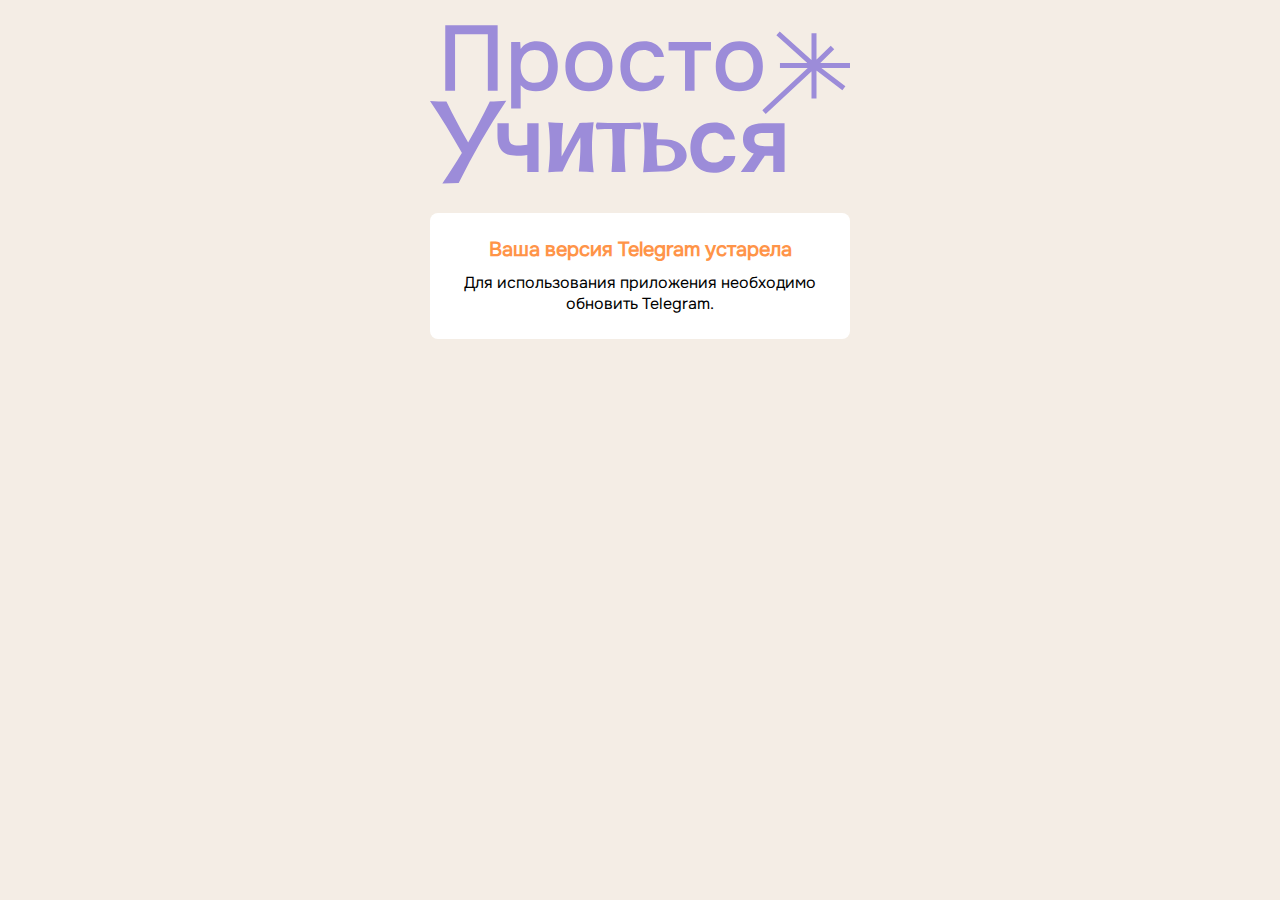
<file: index.html>
<!DOCTYPE html>
<html lang="ru">
  <head>
    <meta charset="UTF-8" />
    <meta name="viewport" content="width=device-width, initial-scale=1.0" />
    <link rel="stylesheet" href="./global.css" />
    <link rel="shortcut icon" href="./favicon.svg" type="image/svg" />
    <title>Просто учиться</title>
    <script type="module" crossorigin src="./assets/index-BgzBI24b.js"></script>
  </head>

  <body>
    <template id="start">
      <figure class="logo_heading">
        <img
          class="logo_heading__logo"
          src="./logo.svg"
          alt="логотип просто учиться"
        />
        <figcaption class="logo_heading__sub">
          фестиваль детского образования
        </figcaption>
      </figure>
      <h2 class="game-heading">Собери свой образовательный пазл</h2>
      <section class="game_description">
        <p class="game_description__paragraph">
          Образование — это пазл. Каждый фрагмент которого отражает определённое
          направление развития ребёнка. Каждый ребёнок уникален, и его путь в
          образовании складывается как пазл из его интересов, опыта,
          предпочтений, увлечений, целей. У каждого — свой путь: кто-то начнёт с
          творчества, кто-то — с IT или спорта.
        </p>
        <p class="game_description__paragraph">
          Собирайте собственную «образовательную картину» из фрагментов, которые
          отражают те области, что откликаются именно вам. Не обязательно
          проходить все стенды, можно выбирать только интересные области.
        </p>
        <p class="game_description__paragraph">
          Образовательный пазл в нашей игре — это концепция образования вашего
          ребенка, которую мы предлагаем вам собрать в единую картинку,
          знакомясь с участниками фестиваля. В каждой категории можно выбрать до
          трёх организаций.
        </p>
        <p class="game_description__paragraph">
          Желаем вам найти интересные и подходящие вам «пазлики» среди
          экспонентов, а если останутся свободные пазлы, впишите туда то, чего
          вам не хватает для полной картинки.
        </p>
        <p class="game_description__paragraph">
          Каждый полностью заполнивший пазл может принять участие в розыгрыше
          подарков, который состояться в 13:50, 15:50 и 17:50 в каждый из дней
          Фестиваля.
        </p>
        <button id="clear-btn" class="btn clear-btn">Сбросить ключи</button>
      </section>
    </template>

    <template id="categories">
      <figure class="logo_heading">
        <img
          class="logo_heading__logo"
          src="./logo.png"
          alt="логотип просто учиться"
        />
      </figure>

      <!-- <h1 class="game-heading">Собери свой образовательный пазл</h1> -->
      <h3 class="game-status">
        Выберите интересующие категории&nbsp;<br />(заполнено
        <span>&nbsp;</span>/9)
      </h3>
      <section class="categories">
        <svg
          version="1.1"
          xmlns="http://www.w3.org/2000/svg"
          xmlns:xlink="http://www.w3.org/1999/xlink"
          x="0px"
          y="0px"
          viewBox="0 0 566.9 566.9"
          style="enable-background: new 0 0 566.9 566.9"
          xml:space="preserve"
        >
          <g id="category_1" class="category">
            <path
              class="puzzle_border"
              d="M0.3,0L189,0c1.1,37.8,15.6,95.8-16.5,81c-32.1-14.7-32.1,49.5,0,32.1c32.1-17.4,17.7,38,16.5,75.8l0.3-0.4
            		c-37.8-1.7-94.6,15.9-77.9-16.2c16.6-32.1-47.6-32.1-32.1,0c15.5,32.1-41.2,16.4-78.9,16.2V0z"
            />
            <path
              class="rectangle rectangle--blueish"
              d="M166.7,65.6H19.2c-4.4,0-8-3.6-8-8V21.1c0-4.4,3.6-8,8-8h147.6c4.4,0,8,3.6,8,8v36.5
            		C174.7,62,171.1,65.6,166.7,65.6z"
            />
            <text class="title" transform="matrix(1 0 0 1 26.0626 34.5141)">
              <tspan x="0" y="0">ДОШКОЛЬНОЕ</tspan>
              <tspan x="19.8" y="25.2">РАЗВИТИЕ</tspan>
            </text>
            <g class="icon-done">
              <path
                class="st7"
                d="M168.9,63.6l2.2,2.2l3.8-5.2 M180.9,62.9c0,1.3-0.6,2.4-1.6,3.1c0.2,1.2-0.2,2.4-1,3.3
            			c-0.9,0.9-2.1,1.3-3.3,1c-0.7,1-1.8,1.6-3.1,1.6c-1.3,0-2.4-0.6-3.1-1.6c-1.2,0.2-2.4-0.2-3.3-1c-0.9-0.9-1.3-2.1-1-3.3
            			c-1-0.7-1.6-1.8-1.6-3.1c0-1.3,0.6-2.4,1.6-3.1c-0.2-1.2,0.2-2.4,1-3.3c0.9-0.9,2.1-1.3,3.3-1c0.7-1,1.8-1.6,3.1-1.6
            			c1.3,0,2.4,0.6,3.1,1.6c1.2-0.2,2.4,0.2,3.3,1c0.9,0.9,1.3,2.1,1,3.3C180.3,60.5,180.9,61.7,180.9,62.9z"
              />
              <polygon
                class="st3"
                style="fill: white"
                points="169.5,63.2 173.5,61.3 171.1,64.8 		"
              />
            </g>
          </g>
          <g id="category_2" class="category">
            <path
              class="puzzle_border"
              d="M377.9,0c0.4,37.8-13.4,94.5,18.7,78.5c32.1-16,32.1,48.2,0,32.1c-32.1-16.1-21,40.6-18.7,78.4l-0.3,0
            		c-37.8,0.9-93,17.1-78.8-15s-50-32.1-32.1,0c17.9,32.1-40.3,16.7-78,15l-0.5,0c1.2-37.8,15.6-93.2-16.5-75.8
            		c-32.1,17.4-32.1-46.9,0-32.1c32.1,14.7,17.6-43.3,16.5-81L377.9,0z"
            />
            <path
              class="rectangle rectangle--sea"
              d="M341.9,63.6H234.3c-4.4,0-8-3.6-8-8V19.1c0-4.4,3.6-8,8-8h107.6c4.4,0,8,3.6,8,8v36.5
            		C349.9,60,346.3,63.6,341.9,63.6z"
            />
            <text class="title" transform="matrix(1 0 0 1 257.2823 43.89)">
              СПОРТ
            </text>
            <g class="icon-done">
              <path
                class="st7"
                d="M343.7,61.4l2.2,2.2l3.8-5.2 M355.7,60.6c0,1.3-0.6,2.4-1.6,3.1c0.2,1.2-0.2,2.4-1,3.3
            			c-0.9,0.9-2.1,1.3-3.3,1c-0.7,1-1.8,1.6-3.1,1.6c-1.3,0-2.4-0.6-3.1-1.6c-1.2,0.2-2.4-0.2-3.3-1c-0.9-0.9-1.3-2.1-1-3.3
            			c-1-0.7-1.6-1.8-1.6-3.1c0-1.3,0.6-2.4,1.6-3.1c-0.2-1.2,0.2-2.4,1-3.3c0.9-0.9,2.1-1.3,3.3-1c0.7-1,1.8-1.6,3.1-1.6
            			c1.3,0,2.4,0.6,3.1,1.6c1.2-0.2,2.4,0.2,3.3,1c0.9,0.9,1.3,2.1,1,3.3C355.2,58.3,355.8,59.4,355.7,60.6z"
              />
              <polygon
                class="st3"
                style="fill: white"
                points="344.4,60.9 348.3,59 346,62.5 		"
              />
            </g>
          </g>
          <g id="category_3" class="category">
            <path
              class="puzzle_border"
              d="M377.9,0c0,0.8,0,1.5,0,2.3c-0.1,37.7-12.8,91.9,18.7,76.2c32.1-16,32.1,48.2,0,32.1
            		c-32.1-16.1-21,40.6-18.7,78.4h0.1c37.8-0.9,90.7,15.6,76.8-16.5c-13.9-32.1,50.4-32.1,32.1,0c-18.3,32.1,42.2,14.5,80,16.5
            		c0-62.4-0.1-124.8-0.1-187.2c0-0.6,0-1.2,0-1.8H377.9z"
            />
            <path
              class="rectangle rectangle--blueish"
              d="M547.4,66.2H399.8c-4.4,0-8-3.6-8-8V21.7c0-4.4,3.6-8,8-8h147.6c4.4,0,8,3.6,8,8v36.5
            		C555.4,62.7,551.8,66.2,547.4,66.2z"
            />
            <text class="title" transform="matrix(1 0 0 1 440.2031 35.0884)">
              <tspan x="0" y="0">ОБЩЕЕ</tspan>
              <tspan x="-36" y="25.2">ОБРАЗОВАНИЕ</tspan>
            </text>
            <g class="icon-done">
              <path
                class="st7"
                d="M550.4,64l2.2,2.2l3.8-5.2 M562.4,63.2c0,1.3-0.6,2.4-1.6,3.1c0.2,1.2-0.2,2.4-1,3.3c-0.9,0.9-2.1,1.3-3.3,1
            			c-0.7,1-1.8,1.6-3.1,1.6c-1.3,0-2.4-0.6-3.1-1.6c-1.2,0.2-2.4-0.2-3.3-1c-0.9-0.9-1.3-2.1-1-3.3c-1-0.7-1.6-1.8-1.6-3.1
            			c0-1.3,0.6-2.4,1.6-3.1c-0.2-1.2,0.2-2.4,1-3.3c0.9-0.9,2.1-1.3,3.3-1c0.7-1,1.8-1.6,3.1-1.6c1.3,0,2.4,0.6,3.1,1.6
            			c1.2-0.2,2.4,0.2,3.3,1c0.9,0.9,1.3,2.1,1,3.3C561.8,60.9,562.4,62,562.4,63.2z"
              />
              <polygon
                class="st3"
                style="fill: white"
                points="551,63.6 554.9,61.7 552.6,65.1"
              />
            </g>
          </g>
          <g id="category_4" class="category">
            <path
              class="puzzle_border"
              d="M189.6,189c-1.3,37.8,17.7,93.9-14.5,78.4c-32.1-15.5-32.1,48.8,0,32.1c32.1-16.6,12.2,40.7,14.5,78.5h-0.3
            		c-37.8-2.3-92.3,17.7-77.9-14.5c14.4-32.1-49.9-32.1-32.1,0c17.7,32.1-41.2,17-78.9,14.5l0-189.4c37.8,0.2,94.4,15.9,78.9-16.2
            		c-15.5-32.1,48.8-32.1,32.1,0c-16.6,32.1,40.1,14.5,77.9,16.2"
            />
            <path
              class="rectangle rectangle--lavender"
              d="M168.5,254.9H21c-4.4,0-8-3.6-8-8v-36.5c0-4.4,3.6-8,8-8h147.6c4.4,0,8,3.6,8,8v36.5
            		C176.5,251.3,172.9,254.9,168.5,254.9z"
            />
            <text class="title" transform="matrix(1 0 0 1 35.4287 236.876)">
              ТВОРЧЕСТВО
            </text>
            <g class="icon-done">
              <path
                class="st7"
                d="M169.5,251l2.2,2.2l3.8-5.2 M181.5,250.3c0,1.3-0.6,2.4-1.6,3.1c0.2,1.2-0.2,2.4-1,3.3
            			c-0.9,0.9-2.1,1.3-3.3,1c-0.7,1-1.8,1.6-3.1,1.6c-1.3,0-2.4-0.6-3.1-1.6c-1.2,0.2-2.4-0.2-3.3-1c-0.9-0.9-1.3-2.1-1-3.3
            			c-1-0.7-1.6-1.8-1.6-3.1c0-1.3,0.6-2.4,1.6-3.1c-0.2-1.2,0.2-2.4,1-3.3c0.9-0.9,2.1-1.3,3.3-1c0.7-1,1.8-1.6,3.1-1.6
            			c1.3,0,2.4,0.6,3.1,1.6c1.2-0.2,2.4,0.2,3.3,1c0.9,0.9,1.3,2.1,1,3.3C180.9,247.9,181.5,249.1,181.5,250.3z"
              />
              <polygon
                class="st3"
                style="fill: white"
                points="170.1,250.6 174.1,248.7 171.7,252.2 		"
              />
            </g>
          </g>
          <g id="category_5" class="category">
            <path
              class="puzzle_border"
              d="M189.6,377.9c-2.3-37.8,17.7-95.1-14.5-78.5c-32.1,16.6-32.1-47.6,0-32.1c32.1,15.5,13.2-40.6,14.5-78.4
            		l-0.9,0c37.8,1.7,95.9,17.1,78-15c-17.9-32.1,46.4-32.1,32.1,0s41,15.9,78.8,15l0.3,0c2.3,37.8-18.2,90.4,13.9,76.8
            		c32.1-13.6,32.1,50.7,0,32.1c-32.1-18.5-15.7,42.3-13.9,80.1h0.4c-37.8,1.5-91.9-18.3-76.1,13.8c15.8,32.1-48.5,32.1-32.1,0
            		c16.3-32.1-42.9-11.5-80.7-13.8"
            />
            <path
              class="rectangle rectangle--blueish"
              d="M333.4,259.9h-99c-4.4,0-8-3.6-8-8v-36.5c0-4.4,3.6-8,8-8h99c4.4,0,8,3.6,8,8v36.5
            		C341.4,256.3,337.8,259.9,333.4,259.9z"
            />
            <text class="title" transform="matrix(1 0 0 1 275.5786 240.4077)">
              IT
            </text>
            <g class="icon-done">
              <path
                class="st7"
                d="M334.7,255.6l2.2,2.2l3.8-5.2 M346.7,254.9c0,1.3-0.6,2.4-1.6,3.1c0.2,1.2-0.2,2.4-1,3.3
            			c-0.9,0.9-2.1,1.3-3.3,1c-0.7,1-1.8,1.6-3.1,1.6c-1.3,0-2.4-0.6-3.1-1.6c-1.2,0.2-2.4-0.2-3.3-1c-0.9-0.9-1.3-2.1-1-3.3
            			c-1-0.7-1.6-1.8-1.6-3.1c0-1.3,0.6-2.4,1.6-3.1c-0.2-1.2,0.2-2.4,1-3.3c0.9-0.9,2.1-1.3,3.3-1c0.7-1,1.8-1.6,3.1-1.6
            			c1.3,0,2.4,0.6,3.1,1.6c1.2-0.2,2.4,0.2,3.3,1c0.9,0.9,1.3,2.1,1,3.3C346.2,252.5,346.8,253.7,346.7,254.9z"
              />
              <polygon
                class="st3"
                style="fill: white"
                points="335.4,255.2 339.3,253.3 337,256.8 		"
              />
            </g>
          </g>
          <g id="category_6" class="category">
            <path
              class="puzzle_border"
              d="M377.9,189c2.3,37.8-18.2,90.4,13.9,76.8c32.1-13.6,32.1,50.7,0,32.1c-32.1-18.5-15.7,42.3-13.9,80.1
            		c37.8-1.5,96.3,14.5,78.1-17.7c-18.2-32.1,46.1-32.1,32.1,0c-13.9,32.1,41,17.6,78.8,17.7l0.1-189c-37.8-2-98.3,15.6-80-16.5
            		c18.3-32.1-46-32.1-32.1,0c13.8,32.1-39,15.6-76.8,16.5"
            />
            <path
              class="rectangle rectangle--lavender"
              d="M545.4,259.9H397.8c-4.4,0-8-3.6-8-8v-36.5c0-4.4,3.6-8,8-8h147.6c4.4,0,8,3.6,8,8v36.5
            		C553.4,256.3,549.8,259.9,545.4,259.9z"
            />
            <text class="title" transform="matrix(1 0 0 1 414.4766 240.7056)">
              ПРОФЕССИЯ
            </text>
            <g class="icon-done">
              <path
                class="st7"
                d="M547.4,257.5l2.2,2.2l3.8-5.2 M559.4,256.8c0,1.3-0.6,2.4-1.6,3.1c0.2,1.2-0.2,2.4-1,3.3
            			c-0.9,0.9-2.1,1.3-3.3,1c-0.7,1-1.8,1.6-3.1,1.6c-1.3,0-2.4-0.6-3.1-1.6c-1.2,0.2-2.4-0.2-3.3-1c-0.9-0.9-1.3-2.1-1-3.3
            			c-1-0.7-1.6-1.8-1.6-3.1c0-1.3,0.6-2.4,1.6-3.1c-0.2-1.2,0.2-2.4,1-3.3c0.9-0.9,2.1-1.3,3.3-1c0.7-1,1.8-1.6,3.1-1.6
            			c1.3,0,2.4,0.6,3.1,1.6c1.2-0.2,2.4,0.2,3.3,1c0.9,0.9,1.3,2.1,1,3.3C558.8,254.4,559.4,255.6,559.4,256.8z"
              />
              <polygon
                class="st3"
                style="fill: white"
                points="548,257.1 551.9,255.2 549.6,258.7 		"
              />
            </g>
          </g>
          <g id="category_7" class="category">
            <path
              class="puzzle_border"
              d="M189,377.9c2.2,37.8,14.3,96.7-17.8,78.3c-32.1-18.4-32.1,45.8,0,32.1c32.1-13.7,16.1,40.8,17.8,78.5H0.3v-189
            		c37.8,2.6,96.7,17.7,78.9-14.5c-17.7-32.1,46.5-32.1,32.1,0c-14.4,32.1,40.1,12.2,77.9,14.5"
            />
            <path
              class="rectangle rectangle--sea"
              d="M139.1,447.1H39.9c-4.4,0-8-3.6-8-8v-36.5c0-4.4,3.6-8,8-8h99.2c4.4,0,8,3.6,8,8v36.5
            		C147.1,443.5,143.5,447.1,139.1,447.1z"
            />
            <text class="title" transform="matrix(1 0 0 1 59.4121 427.833)">
              ЯЗЫКИ
            </text>
            <g class="icon-done">
              <path
                class="st7"
                d="M141.6,442.5l2.2,2.2l3.8-5.2 M153.6,441.8c0,1.3-0.6,2.4-1.6,3.1c0.2,1.2-0.2,2.4-1,3.3
            			c-0.9,0.9-2.1,1.3-3.3,1c-0.7,1-1.8,1.6-3.1,1.6c-1.3,0-2.4-0.6-3.1-1.6c-1.2,0.2-2.4-0.2-3.3-1c-0.9-0.9-1.3-2.1-1-3.3
            			c-1-0.7-1.6-1.8-1.6-3.1c0-1.3,0.6-2.4,1.6-3.1c-0.2-1.2,0.2-2.4,1-3.3c0.9-0.9,2.1-1.3,3.3-1c0.7-1,1.8-1.6,3.1-1.6
            			c1.3,0,2.4,0.6,3.1,1.6c1.2-0.2,2.4,0.2,3.3,1c0.9,0.9,1.3,2.1,1,3.3C153,439.4,153.6,440.6,153.6,441.8z"
              />
              <polygon
                class="st3"
                style="fill: white"
                points="142.2,442.1 146.2,440.2 143.8,443.7 		"
              />
            </g>
          </g>
          <g id="category_8" class="category">
            <path
              class="puzzle_border"
              d="M377.9,377.9c1.8,37.8-15.6,91.5,16.5,76.6c32.1-15,32.1,49.2,0,32.1c-32.1-17.1-16.1,42.5-16.5,80.3H189
            		c-1.7-37.8,14.3-92.3-17.8-78.5c-32.1,13.7-32.1-50.5,0-32.1c32.1,18.4,20-40.5,17.8-78.3l-0.3,0.2c37.8,2.3,97-18.3,80.7,13.8
            		c-16.4,32.1,47.9,32.1,32.1,0c-15.8-32.1,38.4-12.3,76.1-13.8"
            />
            <path
              class="rectangle rectangle--lavender"
              d="M333.4,546H229.9c-4.4,0-8-3.6-8-8v-36.5c0-4.4,3.6-8,8-8h103.5c4.4,0,8,3.6,8,8V538
            		C341.4,542.4,337.8,546,333.4,546z"
            />
            <text class="title" transform="matrix(1 0 0 1 252.2896 527.3506)">
              НАУКА
            </text>
            <g class="icon-done">
              <path
                class="st7"
                d="M336,541.7l2.2,2.2l3.8-5.2 M348,540.9c0,1.3-0.6,2.4-1.6,3.1c0.2,1.2-0.2,2.4-1,3.3c-0.9,0.9-2.1,1.3-3.3,1
            			c-0.7,1-1.8,1.6-3.1,1.6c-1.3,0-2.4-0.6-3.1-1.6c-1.2,0.2-2.4-0.2-3.3-1c-0.9-0.9-1.3-2.1-1-3.3c-1-0.7-1.6-1.8-1.6-3.1
            			c0-1.3,0.6-2.4,1.6-3.1c-0.2-1.2,0.2-2.4,1-3.3c0.9-0.9,2.1-1.3,3.3-1c0.7-1,1.8-1.6,3.1-1.6c1.3,0,2.4,0.6,3.1,1.6
            			c1.2-0.2,2.4,0.2,3.3,1c0.9,0.9,1.3,2.1,1,3.3C347.4,538.5,348,539.7,348,540.9z"
              />
              <polygon
                class="st3"
                style="fill: white"
                points="336.6,541.2 340.5,539.3 338.2,542.8"
              />
            </g>
          </g>
          <g id="category_9" class="category">
            <path
              class="puzzle_border"
              d="M377.9,377.9c1.8,37.8-15.6,91.5,16.5,76.6c32.1-15,32.1,49.2,0,32.1c-32.1-17.1-16.1,42.5-16.5,80.3h189
            		l0.1-189c-37.8,0-92.7,14.5-78.8-17.7c13.9-32.1-50.3-32.1-32.1,0c18.2,32.1-40.3,16.2-78.1,17.7"
            />
            <path
              class="rectangle rectangle--sea"
              d="M543.2,447.1H413.8c-4.4,0-8-3.6-8-8v-36.5c0-4.4,3.6-8,8-8h129.4c4.4,0,8,3.6,8,8v36.5
            		C551.2,443.5,547.7,447.1,543.2,447.1z"
            />
            <text class="title" transform="matrix(1 0 0 1 432.0713 416.3613)">
              <tspan x="0" y="0">РАЗВИТИЕ</tspan>
              <tspan x="-4.6" y="25.2">ЛИЧНОСТИ</tspan>
            </text>
            <g class="icon-done">
              <path
                class="st7"
                d="M545,444.4l2.2,2.2l3.8-5.2 M557,443.7c0,1.3-0.6,2.4-1.6,3.1c0.2,1.2-0.2,2.4-1,3.3c-0.9,0.9-2.1,1.3-3.3,1
            			c-0.7,1-1.8,1.6-3.1,1.6c-1.3,0-2.4-0.6-3.1-1.6c-1.2,0.2-2.4-0.2-3.3-1c-0.9-0.9-1.3-2.1-1-3.3c-1-0.7-1.6-1.8-1.6-3.1
            			c0-1.3,0.6-2.4,1.6-3.1c-0.2-1.2,0.2-2.4,1-3.3c0.9-0.9,2.1-1.3,3.3-1c0.7-1,1.8-1.6,3.1-1.6c1.3,0,2.4,0.6,3.1,1.6
            			c1.2-0.2,2.4,0.2,3.3,1c0.9,0.9,1.3,2.1,1,3.3C556.4,441.3,557,442.5,557,443.7z"
              />
              <polygon
                class="st3"
                style="fill: white"
                points="545.6,444 549.6,442.1 547.2,445.6"
              />
            </g>
          </g>
        </svg>
      </section>
    </template>

    <template id="items">
      <figure class="logo_heading">
        <img
          class="logo_heading__logo"
          src="./logo.png"
          alt="логотип просто учиться"
        />
      </figure>

      <form class="form">
        <h2 class="form__heading"></h2>
        <section class="form__options">
          <textarea
            name="comment"
            id="comment"
            class="form__comment"
            rows="5"
            placeholder="Не хватило? Оставьте комментарий!"
            hidden
          ></textarea>
        </section>
        <img src="./favicon.svg" class="spinner" alt="spinner" />
      </form>
    </template>

    <template id="lottery">
      <figure class="logo_heading">
        <img
          class="logo_heading__logo"
          src="./logo.png"
          alt="логотип просто учиться"
        />
      </figure>

      <h2 class="game-heading">Участие в розыгрыше призов</h2>
      <article class="lottery-container">
        <section class="lottery-summary">
          <h3 class="lottery-subheading">Выберите удобный слот</h3>

          <div class="lottery-tile-group lottery-tile-group--date">
            <div class="lottery-input-container" data-date="2025-09-06">
              <input
                id="date-1"
                class="lottery-radio-button"
                type="radio"
                name="date"
              />
              <div class="lottery-radio-tile">
                <div class="lottery-icon">06</div>
                <label for="date-1" class="lottery-tile-label">Сентября</label>
              </div>
            </div>

            <div class="lottery-input-container" data-date="2025-09-07">
              <input
                id="date-2"
                class="lottery-radio-button"
                type="radio"
                name="date"
              />
              <div class="lottery-radio-tile">
                <div class="lottery-icon">07</div>
                <label for="date-2" class="lottery-tile-label">Сентября</label>
              </div>
            </div>
          </div>
        </section>

        <section class="lottery-tile-group lottery-tile-group--time hidden">
          <div
            class="lottery-input-container mini"
            data-date="2025-09-06"
            data-time="13:50"
          >
            <input
              id="time-1"
              class="lottery-radio-button"
              type="radio"
              name="time"
            />
            <div class="lottery-radio-tile">
              <label for="time-1" class="lottery-tile-label">13:50</label>
            </div>
          </div>
          <div
            class="lottery-input-container mini"
            data-date="2025-09-06"
            data-time="15:50"
          >
            <input
              id="time-2"
              class="lottery-radio-button"
              type="radio"
              name="time"
            />
            <div class="lottery-radio-tile">
              <label for="time-2" class="lottery-tile-label">15:50</label>
            </div>
          </div>
          <div
            class="lottery-input-container mini"
            data-date="2025-09-06"
            data-time="17:50"
          >
            <input
              id="time-3"
              class="lottery-radio-button"
              type="radio"
              name="time"
            />
            <div class="lottery-radio-tile">
              <label for="time-3" class="lottery-tile-label">17:50</label>
            </div>
          </div>
        </section>
      </article>
    </template>

    <template id="map-select">
      <figure class="logo_heading">
        <img
          class="logo_heading__logo"
          src="./logo.svg"
          alt="логотип просто учиться"
        />
        <figcaption class="logo_heading__sub">
          фестиваль детского образования
        </figcaption>
      </figure>

      <h2 class="game-heading">Выберите карту фестиваля</h2>

      <section class="form map-choice">
        <button id="btn-map-609" class="map-choice__btn map-choice__btn--day6">
          Карта на 5 сентября
        </button>
        <button id="btn-map-709" class="map-choice__btn map-choice__btn--day7">
          Карта на 7 сентября
        </button>
      </section>
    </template>

    <template id="map">
      <section class="map-page">
        <iframe
          class="map-iframe"
          src=""
          title="Интерактивная карта"
          loading="lazy"
          referrerpolicy="no-referrer-when-downgrade"
          allow="fullscreen"
        ></iframe>
      </section>
    </template>

    <template id="not-supported">
      <figure class="logo_heading">
        <img
          class="logo_heading__logo"
          src="./logo.svg"
          alt="логотип просто учиться"
        />
      </figure>

      <section class="not_supported">
        <h2 class="not_supported__title">Ваша версия Telegram устарела</h2>
        <p class="not_supported__text">
          Для использования приложения необходимо обновить Telegram.
        </p>
      </section>
    </template>

    <main id="app"></main>
  </body>
</html>
</file>
<file: global.css>
@font-face {
    font-family: "Dudka Bold";
    src: url("./fonts/Dudka-Bold.ttf");
}

@font-face {
    font-family: "Onest Regular";
    src: url("./fonts/Onest-Regular.ttf");
    line-height: 95%;
}

@font-face {
    font-family: "Onest SemiBold";
    src: url("./fonts/Onest-SemiBold.ttf");
    line-height: 95%;
}

:root {
    --color-lavender: #9C8CD9;
    --color-orange: #FF9448;
    --color-beige: #F4EDE5;
    --color-sea: #41B1AC;
    --color-lemon: #F8FF92;
    --color-lightblue: #D6EAFF;
}

* {
    margin: 0;
    padding: 0;
    box-sizing: border-box;
}

body {
    background: var(--color-beige);
    font-family: "Onest Regular", sans-serif;
    margin: 0;
    text-align: center;
    /* danger */
    height: var(--tg-viewport-stable-height);
}

#app {
    /* height: var(--tg-viewport-stable-height); */
    min-height: 100%;
    padding: 25px 20px 20px;
}

.logo_heading {
    width: min(100%, 420px);
    margin: 0 auto;
}

.logo_heading__logo {
    width: 100%;
}

.logo_heading__sub {
    text-align: end;
    font-size: 18px;
    padding-right: 2px;
    color: var(--color-lavender);
    margin-top: -8px;
    line-height: 100%;
}

.game-heading {
    margin-bottom: 14px;
    margin-top: 28px;
    text-align: center;
    color: var(--color-orange);
    font-size: 20px;
}

.game-status {
    font-size: 1rem;
    font-weight: 400;
    margin-bottom: 10px;
    margin-top: 20px;
}

.game_description {
    margin-bottom: 20px;
    align-items: start;
    display: flex;
    flex-direction: column;
    gap: 10px;
}

.game_description__paragraph {
    font-size: 14px;
    text-align: start;
    font-family: "Onest Regular";
}

.categories {
    margin-top: 25px;
    padding-bottom: 40px;
}

.category {
    cursor: pointer;
    position: relative;
    overflow: hidden;
}

.category.disabled {
    pointer-events: initial;
}

.spinner {
    width: 25%;
    margin: 0 auto;
    position: absolute;
    top: 50%;
    left: 50%;
    transform: translate(-50%, -50%);
}

.form {
    position: relative;
    padding: 24px;
    background: #fff;
    border-radius: 8px;
    margin: 0 auto;
    width: min(100%, 420px);
    font-family: "Onest Regular";
    min-height: 400px;
    display: flex;
    flex-direction: column;
    justify-content: space-around;
    align-items: center;
}

.form__heading {
    font-family: "Onest SemiBold";
    margin-bottom: 30px;
}

.form__comment {
    padding: 0.5rem;
    font-size: 1rem;
    outline: 0;
    resize: none;
}

.form__comment::placeholder {
    font-size: 0.9rem;
    text-align: center;
}

.form__options {
    display: flex;
    flex-direction: column;
    gap: 20px;
}

.option {
    display: flex;
    gap: 10px;
    text-align: left;
    font-size: 14px;
}

.lottery-container {
    position: absolute;
    top: 35%;
    left: 0;
    display: flex;
    width: 100%;
    /* justify-content: center; */
    flex-direction: column;
    align-items: center;
    /* height: 100%; */
    gap: 8vmin;
}

.lottery-subheading {
    font-size: 1.1rem;
    color: black;
}

.lottery-tile-group {
    display: flex;
    flex-direction: row;
    justify-content: center;
    gap: 5vmin;
}

.lottery-input-container {
    position: relative;
    height: 28vmin;
    width: 28vmin;
}

.lottery-input-container.mini {
    width: 17vmin;
    height: 10vmin;
}

.lottery-input-container:has([disabled]) {
    filter: saturate(0);
    pointer-events: none;
}

.lottery-radio-button {
    opacity: 0;
    position: absolute;
    top: 0;
    left: 0;
    height: 100%;
    width: 100%;
    margin: 0;
    cursor: pointer;
    z-index: 10;
}

.lottery-radio-tile {
    display: flex;
    flex-direction: column;
    align-items: center;
    justify-content: center;
    width: 100%;
    height: 100%;
    border: 2px solid var(--color-lavender);
    border-radius: 5px;
    padding: 1rem;
    transition: transform 300ms ease;
}

.lottery-icon {
    color: var(--color-lavender);
    display: flex;
    align-items: center;
    justify-content: center;
    font-size: 12vmin;
    font-weight: 400;
    pointer-events: none;
}

.lottery-tile-label {
    text-align: center;
    font-size: 3.5vmin;
    font-weight: 600;
    text-transform: uppercase;
    letter-spacing: 1px;
    color: var(--color-lavender);
}

.lottery-radio-button:checked+.lottery-radio-tile {
    background-color: var(--color-lavender);
    border: 2px solid var(--color-lavender);
    color: white;
    transform: scale(1.1, 1.1);
}

.lottery-radio-button:checked+.lottery-radio-tile .lottery-icon,
.lottery-radio-button:checked+.lottery-radio-tile .lottery-tile-label {
    color: white;
    background-color: var(--color-lavender);
}

.lottery-summary {
    list-style: none;
    display: flex;
    flex-direction: column;
    gap: 5vmin;
}

.lottery-summary::marker {
    content: "";
}

.lottery-summary::-webkit-details-marker {
    display: none;
}

.category .st0 {
    fill: #FDF5E5;
}

.category .puzzle_border {
    fill: none;
    stroke: #000000;
    stroke-width: 0.2835;
    stroke-miterlimit: 11.3386;
}

.category .rectangle--blueish {
    fill: #73B7FF;
}

.category .rectangle--sea {
    fill: var(--color-sea);
}

.category .rectangle--lavender {
    fill: var(--color-lavender);
}

.category.disabled .rectangle {
    fill: var(--color-beige);
}

.category.disabled:has(.rectangle--sea) .puzzle_border {
    fill: var(--color-sea);
    stroke: var(--color-sea);
}

.category.disabled:has(.rectangle--blueish) .puzzle_border {
    fill: #73B7FF;
    stroke: #73B7FF;
}

.category.disabled:has(.rectangle--lavender) .puzzle_border {
    fill: var(--color-lavender);
    stroke: var(--color-lavender);
}

.category .title {
    fill: white;
    font-size: 18px;
    font-family: "Onest SemiBold", sans-serif;
}

.category.disabled .title {
    fill: black;
}

.category .icon-done {
    display: none;
}

.category.disabled .icon-done {
    display: inline-block;
}

.icon-done path {
    fill: #FFFFFF;
    stroke: #00AA6E;
    stroke-width: 1.5;
    stroke-linecap: round;
    stroke-linejoin: round;
}

.hidden {
    visibility: hidden;
}

#app:has(.map-page) {
    padding: 0;
    min-height: 0;
}

.map-page {
    position: fixed;
    inset: 0;
    padding-top: env(safe-area-inset-top, 0px);
    padding-bottom: env(safe-area-inset-bottom, 0px);
    padding-left: env(safe-area-inset-left, 0px);
    padding-right: env(safe-area-inset-right, 0px);
    height: var(--tg-viewport-stable-height, 100svh);
    background: #0000;
}

.map-iframe {
    position: absolute;
    inset: 0;
    width: 100%;
    height: 100%;
    border: 0;
    display: block;
}

/* Контейнер с двумя кнопками выбора */
.map-choice {
    gap: 16px;
}

/* Универсальная кнопка выбора карты */
.map-choice__btn {
    display: inline-block;
    width: min(100%, 420px);
    padding: 14px 16px;
    border: 0;
    border-radius: 8px;
    font-size: 16px;
    font-family: "Onest SemiBold", sans-serif;
    cursor: pointer;
    transition: transform 120ms ease, filter 120ms ease;
}

.map-choice__btn--day6 {
    background: var(--color-lavender);
    color: #fff;
}

.map-choice__btn--day7 {
    background: var(--color-sea);
    color: #fff;
}

.map-choice__btn:active {
    transform: translateY(1px);
    filter: brightness(0.96);
}

.clear-btn {
    display: inline-block;
    width: min(100%, 420px);
    margin: 16px auto 0;
    padding: 14px 16px;
    border: 0;
    border-radius: 8px;
    font-size: 16px;
    font-family: "Onest SemiBold", sans-serif;
    background: var(--color-lavender);
    color: #fff;
    cursor: pointer;
}

.not_supported {
    width: min(100%, 420px);
    margin: 24px auto 0;
    padding: 24px;
    background: #fff;
    border-radius: 8px;
    font-family: "Onest Regular", sans-serif;
}

.not_supported__title {
    color: var(--color-orange);
    font-size: 20px;
    margin-bottom: 10px;
}

.not_supported__text {
    font-size: 16px;
    line-height: 1.35;
}
</file>
